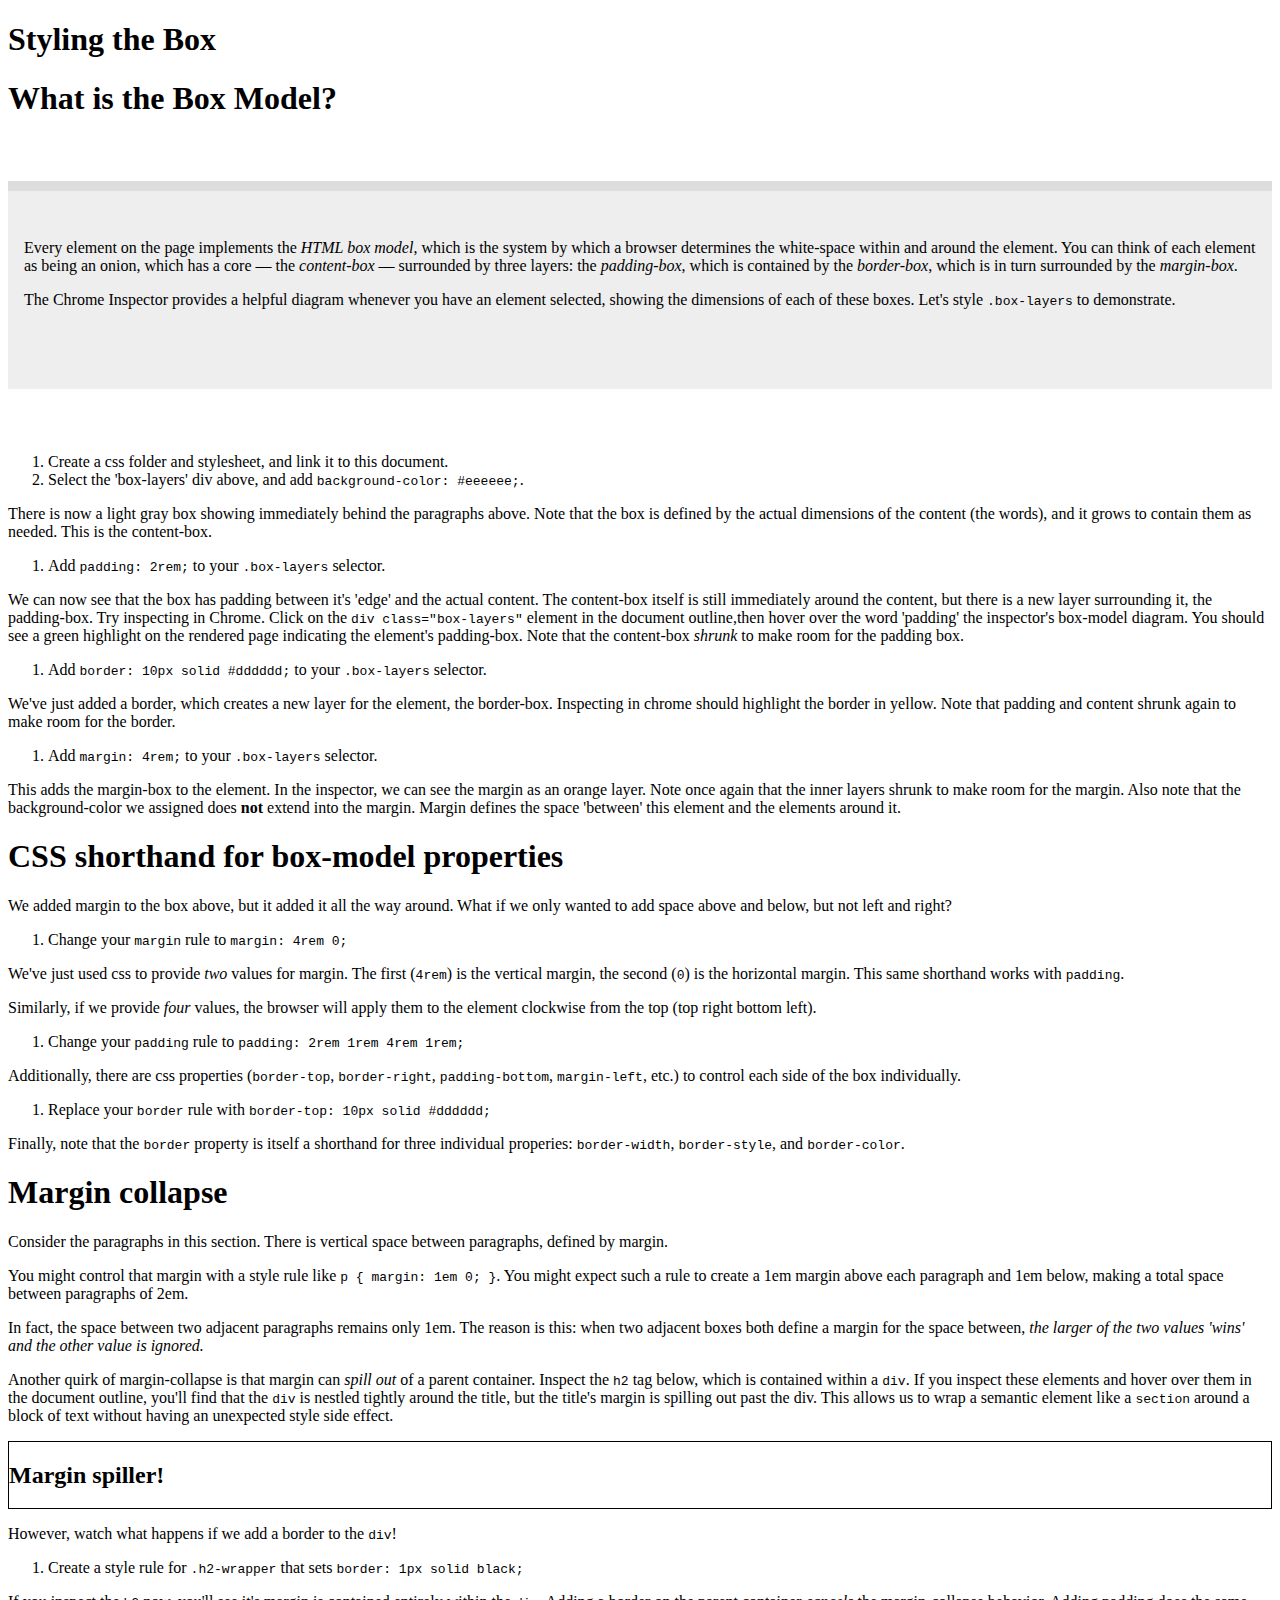
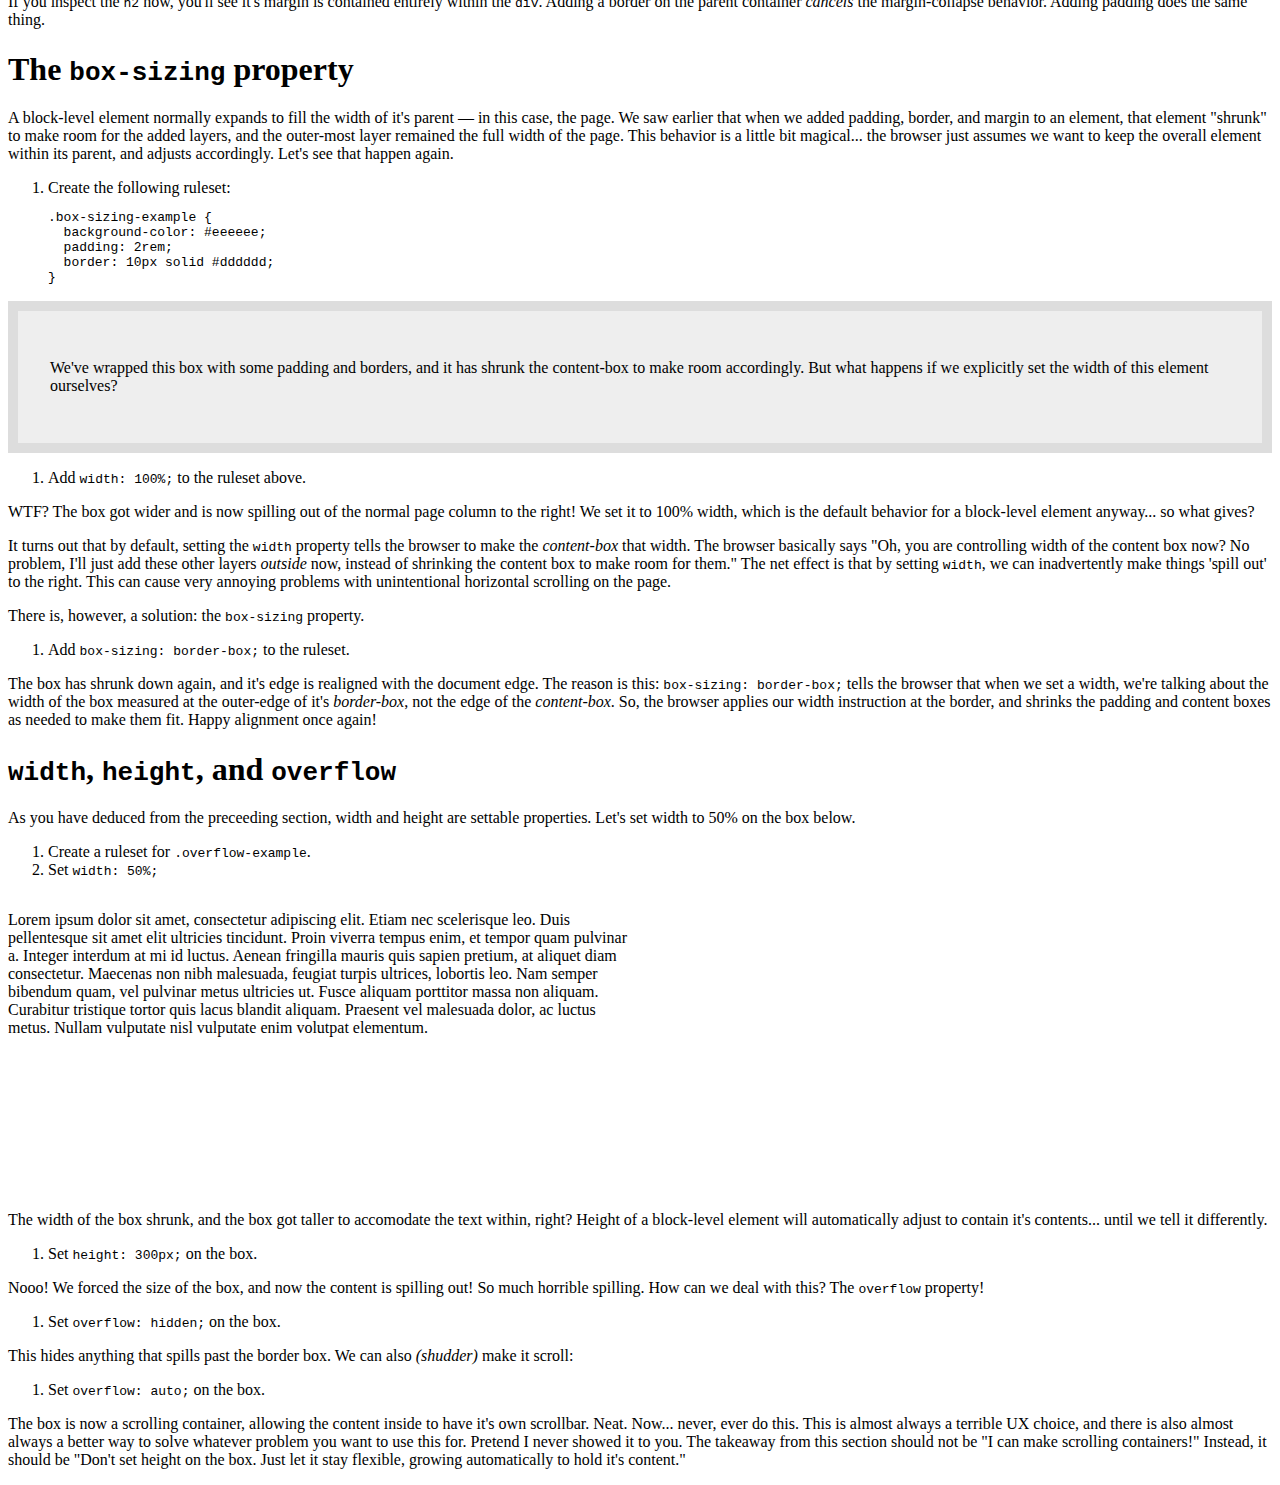
<file: box-model/index.html>
<!DOCTYPE html>
<html lang="en">
  <head>
    <meta charset="UTF-8">
    <title>The HTML Box Model</title>
    <link rel="stylesheet" href="https://wudesign.me/resources/basic-layout/css/styles.css">
    <link href="css/styles.css" rel="stylesheet">
  </head>
  <body>

    <article>

      <h1>Styling the Box</h1>

      <section>

        <h1>What is the Box Model?</h1>

        <div class="box-layers">

          <p>Every element on the page implements the <dfn>HTML box model</dfn>, which is the system by which a browser determines the white-space within and around the element. You can think of each element as being an onion, which has a core &mdash; the <dfn>content-box</dfn> &mdash; surrounded by three layers: the <dfn>padding-box</dfn>, which is contained by the <dfn>border-box</dfn>, which is in turn surrounded by the <dfn>margin-box</dfn>.</p>

          <p>The Chrome Inspector provides a helpful diagram whenever you have an element selected, showing the dimensions of each of these boxes. Let's style <code>.box-layers</code> to demonstrate.</p>

        </div>

        <ol class="instructions">
          <li>Create a css folder and stylesheet, and link it to this document.</li>
          <li>Select the 'box-layers' div above, and add <code>background-color: #eeeeee;</code>.</li>
        </ol>

        <p>There is now a light gray box showing immediately behind the paragraphs above. Note that the box is defined by the actual dimensions of the content (the words), and it grows to contain them as needed. This is the content-box.</p>

        <ol class="instructions">
          <li>Add <code>padding: 2rem;</code> to your <code>.box-layers</code> selector.</li>
        </ol>

        <p>We can now see that the box has padding between it's 'edge' and the actual content. The content-box itself is still immediately around the content, but there is a new layer surrounding it, the padding-box. Try inspecting in Chrome. Click on the <code class="tag">div class="box-layers"</code> element in the document outline,then hover over the word 'padding' the inspector's box-model diagram. You should see a green highlight on the rendered page indicating the element's padding-box. Note that the content-box <em>shrunk</em> to make room for the padding box.</p>

        <ol class="instructions">
          <li>Add <code>border: 10px solid #dddddd;</code> to your <code>.box-layers</code> selector.</li>
        </ol>

        <p>We've just added a border, which creates a new layer for the element, the border-box. Inspecting in chrome should highlight the border in yellow. Note that padding and content shrunk again to make room for the border.</p>

        <ol class="instructions">
          <li>Add <code>margin: 4rem;</code> to your <code>.box-layers</code> selector.</li>
        </ol>

        <p>This adds the margin-box to the element. In the inspector, we can see the margin as an orange layer. Note once again that the inner layers shrunk to make room for the margin. Also note that the background-color we assigned does <strong>not</strong> extend into the margin. Margin defines the space 'between' this element and the elements around it.</p>

      </section>

      <section>

        <h1>CSS shorthand for box-model properties</h1>

        <p>We added margin to the box above, but it added it all the way around. What if we only wanted to add space above and below, but not left and right?</p>

        <ol class="instructions">
          <li>Change your <code>margin</code> rule to <code>margin: 4rem 0;</code></li>
        </ol>

        <p>We've just used css to provide <em>two</em> values for margin. The first (<code>4rem</code>) is the vertical margin, the second (<code>0</code>) is the horizontal margin. This same shorthand works with <code>padding</code>.</p>

        <p>Similarly, if we provide <em>four</em> values, the browser will apply them to the element clockwise from the top (top right bottom left).</p>

        <ol class="instructions">
          <li>Change your <code>padding</code> rule to <code>padding: 2rem 1rem 4rem 1rem;</code></li>
        </ol>

        <p>Additionally, there are css properties (<code>border-top</code>, <code>border-right</code>, <code>padding-bottom</code>, <code>margin-left</code>, etc.) to control each side of the box individually.</p>

        <ol class="instructions">
          <li>Replace your <code>border</code> rule with <code>border-top: 10px solid #dddddd;</code></li>
        </ol>

        <p>Finally, note that the <code>border</code> property is itself a shorthand for three individual properies: <code>border-width</code>, <code>border-style</code>, and <code>border-color</code>.</p>

      </section>

      <section>

        <h1>Margin collapse</h1>

        <p>Consider the paragraphs in this section. There is vertical space between paragraphs, defined by margin. </p>

        <p>You might control that margin with a style rule like <code>p { margin: 1em 0; }</code>. You might expect such a rule to create a 1em margin above each paragraph and 1em below, making a total space between paragraphs of 2em.</p>

        <p>In fact, the space between two adjacent paragraphs remains only 1em. The reason is this: when two adjacent boxes both define a margin for the space between, <em>the larger of the two values 'wins' and the other value is ignored.</em></p>

        <p>Another quirk of margin-collapse is that margin can <em>spill out</em> of a parent container. Inspect the <code class="tag">h2</code> tag below, which is contained within a <code class="tag">div</code>. If you inspect these elements and hover over them in the document outline, you'll find that the <code class="tag">div</code> is nestled tightly around the title, but the title's margin is spilling out past the div. This allows us to wrap a semantic element like a <code>section</code> around a block of text without having an unexpected style side effect.</p>

        <div class="h2-wrapper">
          <h2>Margin spiller!</h2>
        </div>

        <p>However, watch what happens if we add a border to the <code class="tag">div</code>!</p>

        <ol class="instructions">
          <li>Create a style rule for <code>.h2-wrapper</code> that sets <code>border: 1px solid black;</code></li>
        </ol>

        <p>If you inspect the <code class="tag">h2</code> now, you'll see it's margin is contained entirely within the <code class="tag">div</code>. Adding a border on the parent container <em>cancels</em> the margin-collapse behavior. Adding padding does the same thing.</p>

      </section>

      <section>

        <h1>The <code>box-sizing</code> property</h1>

        <p>A block-level element normally expands to fill the width of it's parent &mdash; in this case, the page. We saw earlier that when we added padding, border, and margin to an element, that element "shrunk" to make room for the added layers, and the outer-most layer remained the full width of the page. This behavior is a little bit magical... the browser just assumes we want to keep the overall element within its parent, and adjusts accordingly. Let's see that happen again.</p>

        <ol class="instructions">
          <li>Create the following ruleset:
<pre><code>.box-sizing-example {
  background-color: #eeeeee;
  padding: 2rem;
  border: 10px solid #dddddd;
}</code></pre>
          </li>
        </ol>

        <div class="box-sizing-example">
          <p>We've wrapped this box with some padding and borders, and it has shrunk the content-box to make room accordingly. But what happens if we explicitly set the width of this element ourselves?</p>
        </div>

        <ol class="instructions">
          <li>Add <code>width: 100%;</code> to the ruleset above.</li>
        </ol>

        <p>WTF? The box got wider and is now spilling out of the normal page column to the right! We set it to 100% width, which is the default behavior for a block-level element anyway... so what gives?</p>

        <p>It turns out that by default, setting the <code>width</code> property tells the browser to make the <em>content-box</em> that width. The browser basically says "Oh, you are controlling width of the content box now? No problem, I'll just add these other layers <em>outside</em> now, instead of shrinking the content box to make room for them." The net effect is that by setting <code>width</code>, we can inadvertently make things 'spill out' to the right. This can cause very annoying problems with unintentional horizontal scrolling on the page.</p>

        <p>There is, however, a solution: the <code>box-sizing</code> property.</p>

        <ol class="instructions">
          <li>Add <code>box-sizing: border-box;</code> to the ruleset.</li>
        </ol>

        <p>The box has shrunk down again, and it's edge is realigned with the document edge. The reason is this: <code>box-sizing: border-box;</code> tells the browser that when we set a width, we're talking about the width of the box measured at the outer-edge of it's <em>border-box</em>, not the edge of the <em>content-box</em>. So, the browser applies our width instruction at the border, and shrinks the padding and content boxes as needed to make them fit. Happy alignment once again!</p>

      </section>

      <section>

        <h1><code>width</code>, <code>height</code>, and <code>overflow</code></h1>

        <p>As you have deduced from the preceeding section, width and height are settable properties. Let's set width to 50% on the box below.</p>

        <ol class="instructions">
          <li>Create a ruleset for <code>.overflow-example</code>.</li>
          <li>Set <code>width: 50%;</code></li>
        </ol>

        <div class="overflow-example">
          <p>Lorem ipsum dolor sit amet, consectetur adipiscing elit. Etiam nec scelerisque leo. Duis pellentesque sit amet elit ultricies tincidunt. Proin viverra tempus enim, et tempor quam pulvinar a. Integer interdum at mi id luctus. Aenean fringilla mauris quis sapien pretium, at aliquet diam consectetur. Maecenas non nibh malesuada, feugiat turpis ultrices, lobortis leo. Nam semper bibendum quam, vel pulvinar metus ultricies ut. Fusce aliquam porttitor massa non aliquam. Curabitur tristique tortor quis lacus blandit aliquam. Praesent vel malesuada dolor, ac luctus metus. Nullam vulputate nisl vulputate enim volutpat elementum.</p>
        </div>

        <p>The width of the box shrunk, and the box got taller to accomodate the text within, right? Height of a block-level element will automatically adjust to contain it's contents... until we tell it differently.</p>

        <ol class="instructions">
          <li>Set <code>height: 300px;</code> on the box.</li>
        </ol>

        <p>Nooo! We forced the size of the box, and now the content is spilling out! So much horrible spilling. How can we deal with this? The <code>overflow</code> property!</p>

        <ol class="instructions">
          <li>Set <code>overflow: hidden;</code> on the box.</li>
        </ol>

        <p>This hides anything that spills past the border box. We can also <em>(shudder)</em> make it scroll:</p>

        <ol class="instructions">
          <li>Set <code>overflow: auto;</code> on the box.</li>
        </ol>

        <p>The box is now a scrolling container, allowing the content inside to have it's own scrollbar. Neat. Now... never, ever do this. This is almost always a terrible UX choice, and there is also almost always a better way to solve whatever problem you want to use this for. Pretend I never showed it to you. The takeaway from this section should not be "I can make scrolling containers!" Instead, it should be "Don't set height on the box. Just let it stay flexible, growing automatically to hold it's content."</p>
        
      </section>

    </article>
      
  </body>
</html>
</file>
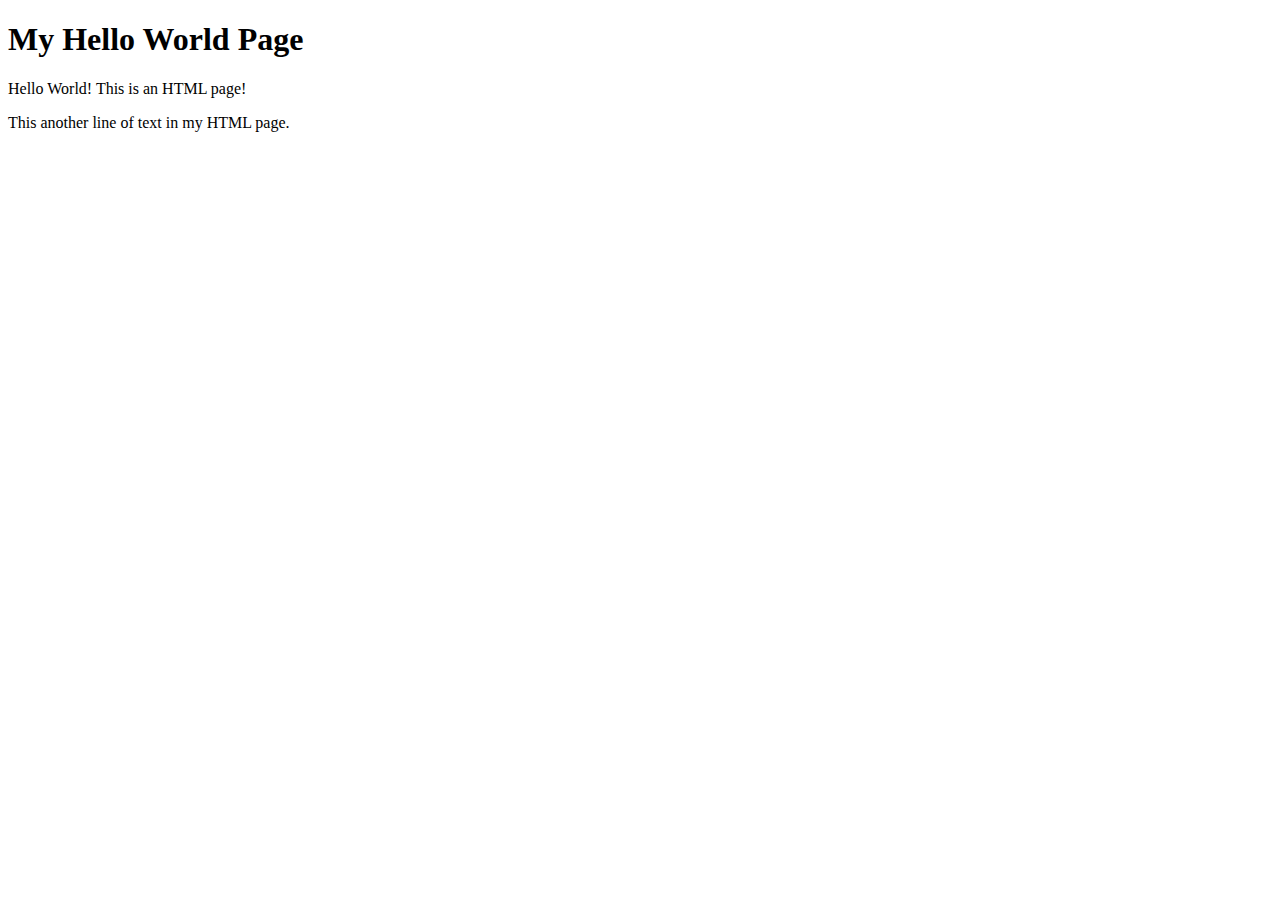
<file: hello/index.html>
<!DOCTYPE html>
<html>
    <head>
        <title>Hello World!</title>
    </head>
    <body>
        <h1> My Hello World Page</h1>

        <p>Hello World! This is an HTML page!</p>

        <p> This another line of text in my HTML page.</p>

    </body>
</html>
</file>
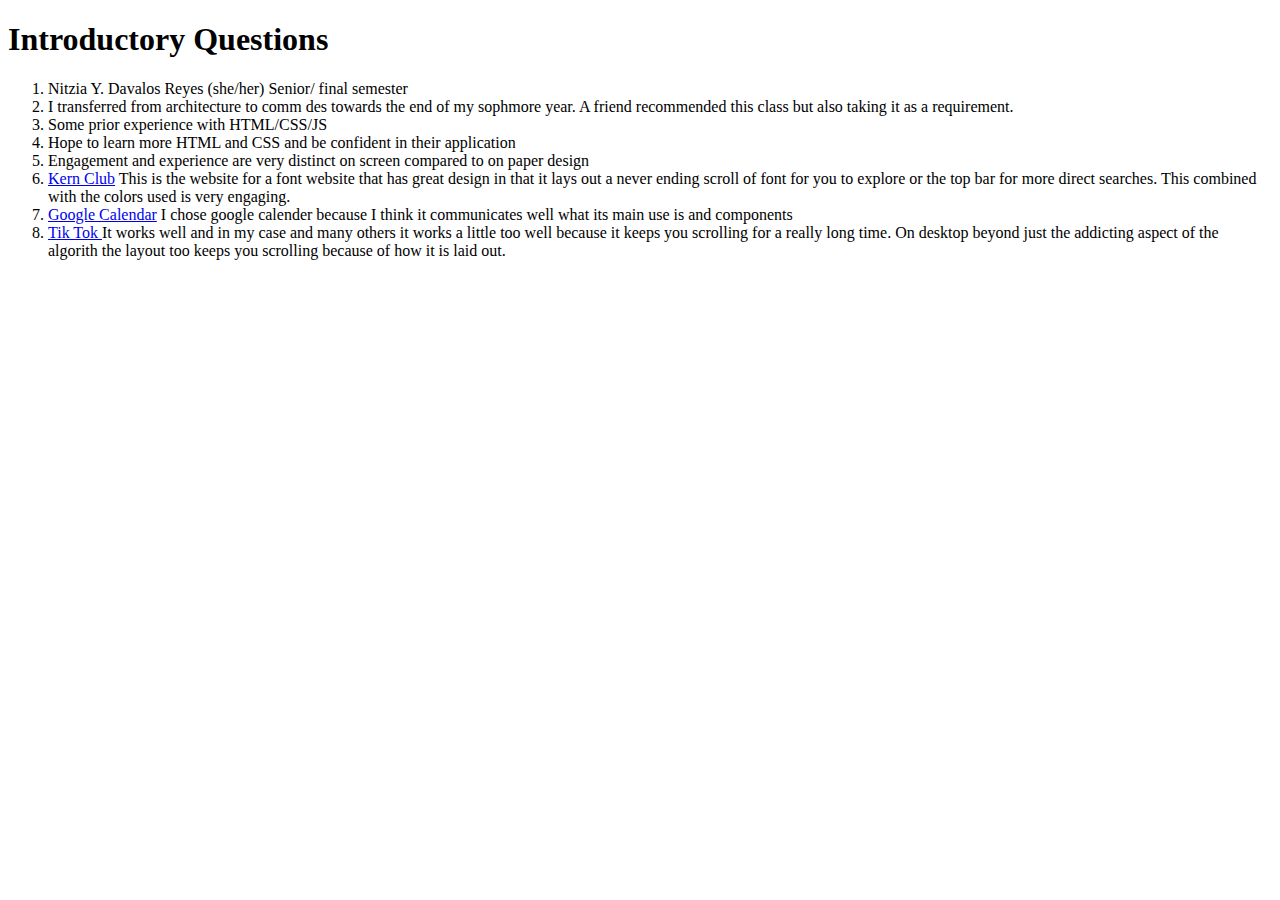
<file: intro-questions/index.html>
<!DOCTYPE html>
<html>
    <head> 
        <title> NDR Introductory Questions</title>
    </head>
    <body>
        <h1> Introductory Questions </h1>
        <p>
            <ol>
                <li>Nitzia Y. Davalos Reyes (she/her) Senior/ final semester</li> 
                <li> I transferred from architecture to comm des towards the end of my sophmore year. A friend recommended this class but also taking it as a requirement.  </li>
                <li> Some prior experience with HTML/CSS/JS </li>
                <li> Hope to learn more HTML and CSS and be confident in their application </li>
                <li> Engagement and experience are very distinct on screen compared to on paper design</li>
                <li> 
                    <a href="https://www.kernclub.com/">Kern Club</a> 
                    This is the website for a font website that has great design in that it lays out a never ending scroll of font for you to explore or the top bar for more direct searches. This combined with the colors used is very engaging.
                <li> 
                    <a href="https://calendar.google.com/calendar/u/0/r" > Google Calendar</a>
                    I chose google calender because I think it communicates well what its main use is and components
                </li>
                <li>
                    <a href="https://www.tiktok.com/en/"> Tik Tok </a>
                    It works well and in my case and many others it works a little too well because it keeps you scrolling for a really long time. On desktop beyond just the addicting aspect of the algorith the layout too keeps you scrolling because of how it is laid out.
                </li>
            </ol>
        </p>
    </body>



</html>
</file>
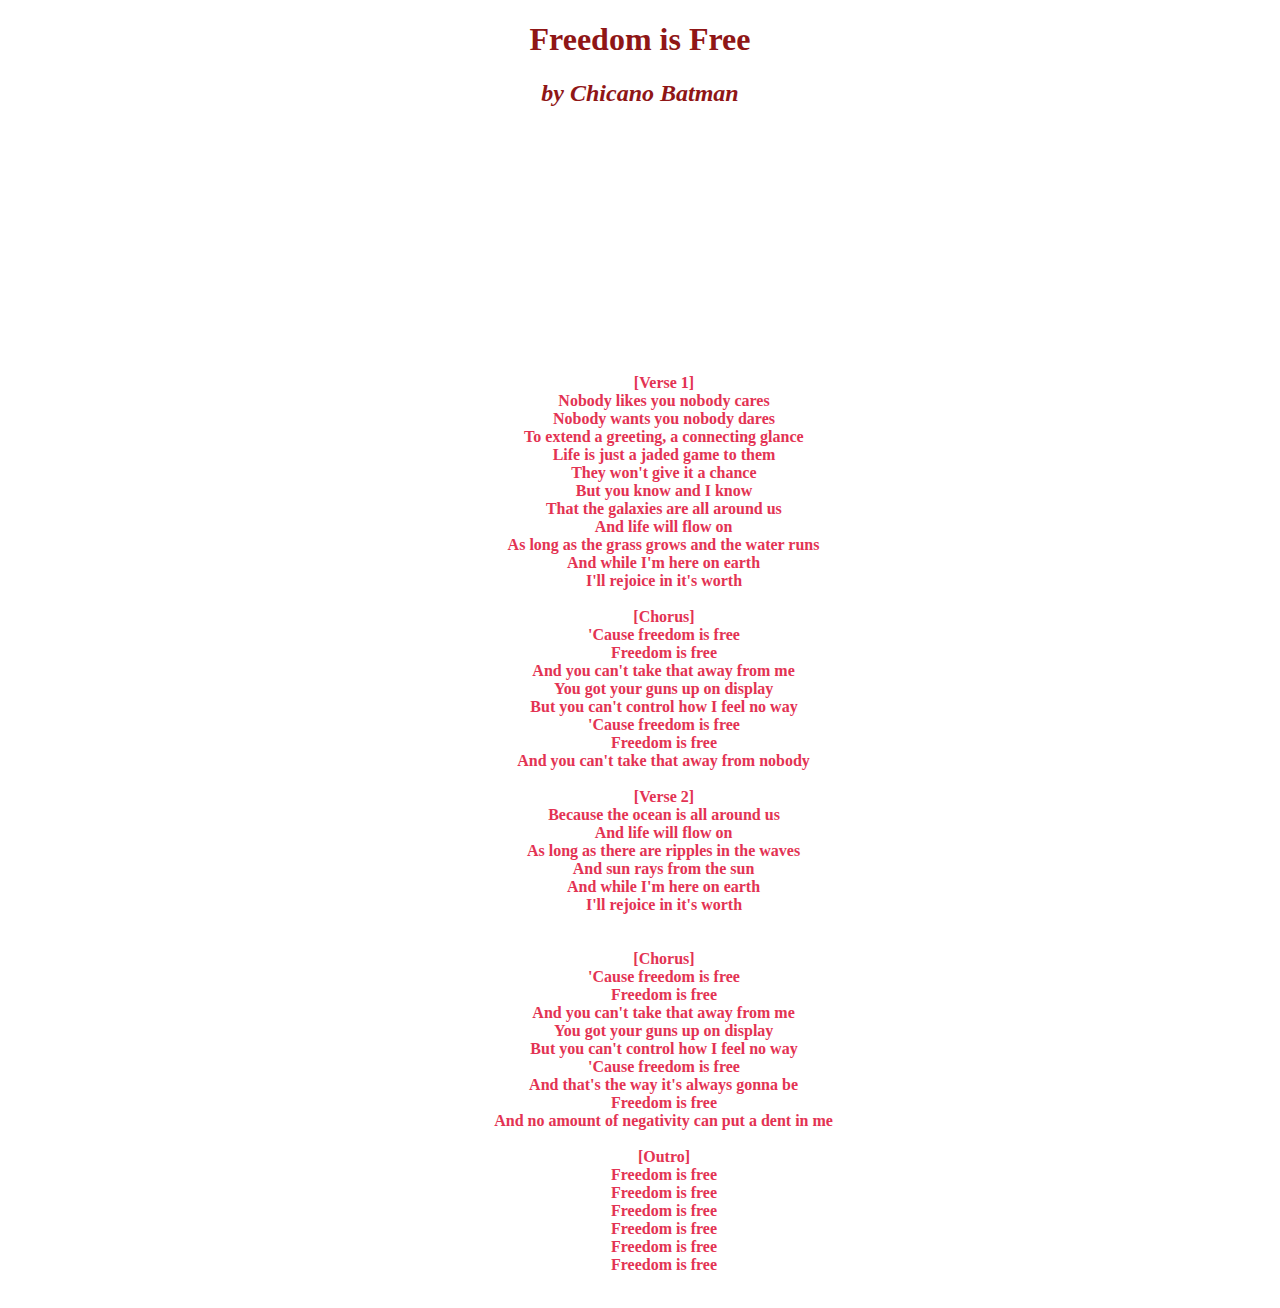
<file: lyrics-exercise/index.html>
<!DOCTYPE html>
<html lang="en">
    <head>
        <title> FIF Lyric Sheet </title>
        <link href="css/styles.css" rel="stylesheet"> 
    </head>
   <center>
    <body>
        <h1 class="title"> Freedom is Free </h1>
        <h2 class="title"> by Chicano Batman</h2>

        <iframe style="border-radius:6px" src="https://open.spotify.com/embed/track/0OlYoowCJeDHbNRKsqt9Ox?utm_source=generator" width="40%" height="225" frameBorder="0" allowfullscreen="" allow="autoplay; clipboard-write; encrypted-media; fullscreen; picture-in-picture" loading="lazy"></iframe>
       
        <pre class="lyrics"> 
            [Verse 1]
            Nobody likes you nobody cares
            Nobody wants you nobody dares
            To extend a greeting, a connecting glance
            Life is just a jaded game to them
            They won't give it a chance
            But you know and I know
            That the galaxies are all around us
            And life will flow on
            As long as the grass grows and the water runs
            And while I'm here on earth
            I'll rejoice in it's worth
            
            [Chorus]
            'Cause freedom is free
            Freedom is free
            And you can't take that away from me
            You got your guns up on display
            But you can't control how I feel no way
            'Cause freedom is free
            Freedom is free
            And you can't take that away from nobody
            
            [Verse 2]
            Because the ocean is all around us
            And life will flow on
            As long as there are ripples in the waves
            And sun rays from the sun
            And while I'm here on earth
            I'll rejoice in it's worth
        

            [Chorus]
            'Cause freedom is free
            Freedom is free
            And you can't take that away from me
            You got your guns up on display
            But you can't control how I feel no way
            'Cause freedom is free
            And that's the way it's always gonna be
            Freedom is free
            And no amount of negativity can put a dent in me
            
            [Outro]
            Freedom is free
            Freedom is free
            Freedom is free
            Freedom is free
            Freedom is free
            Freedom is free
        </pre>

    </body>
    </center>


</html>
</file>
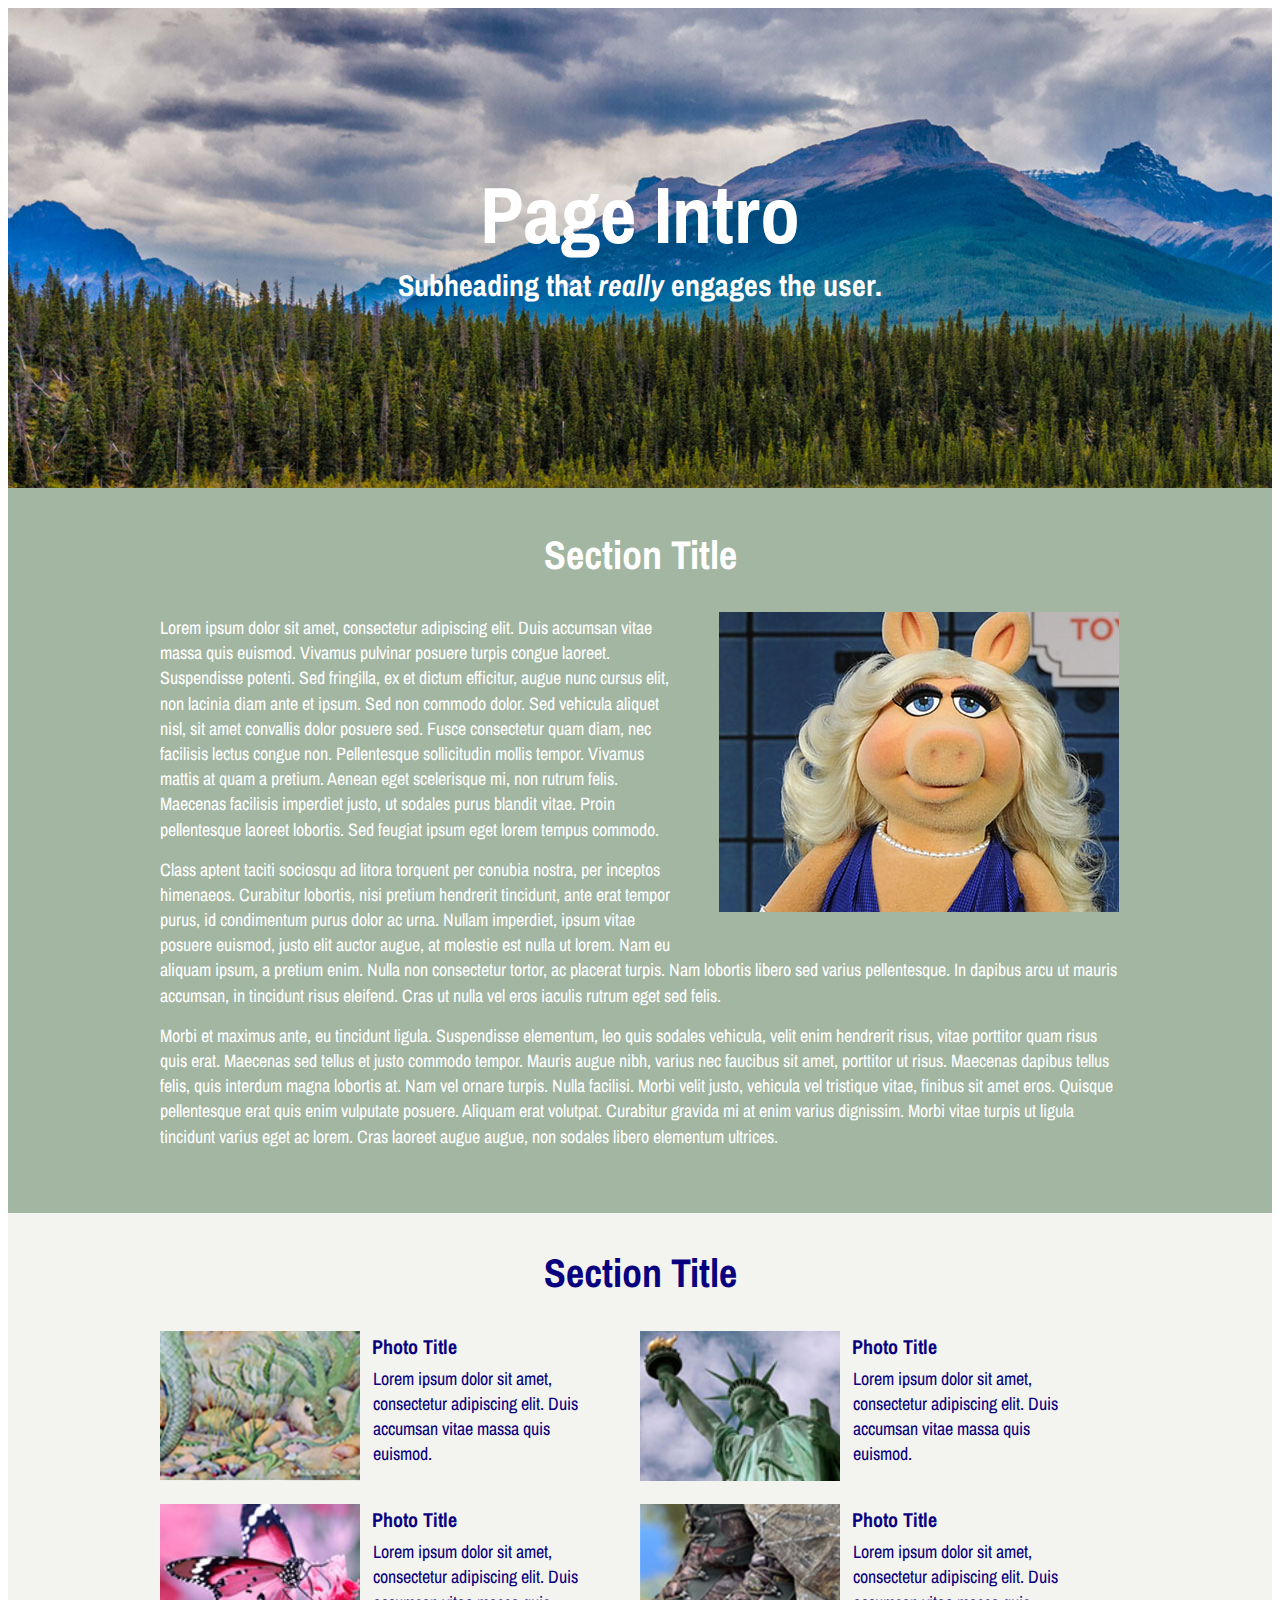
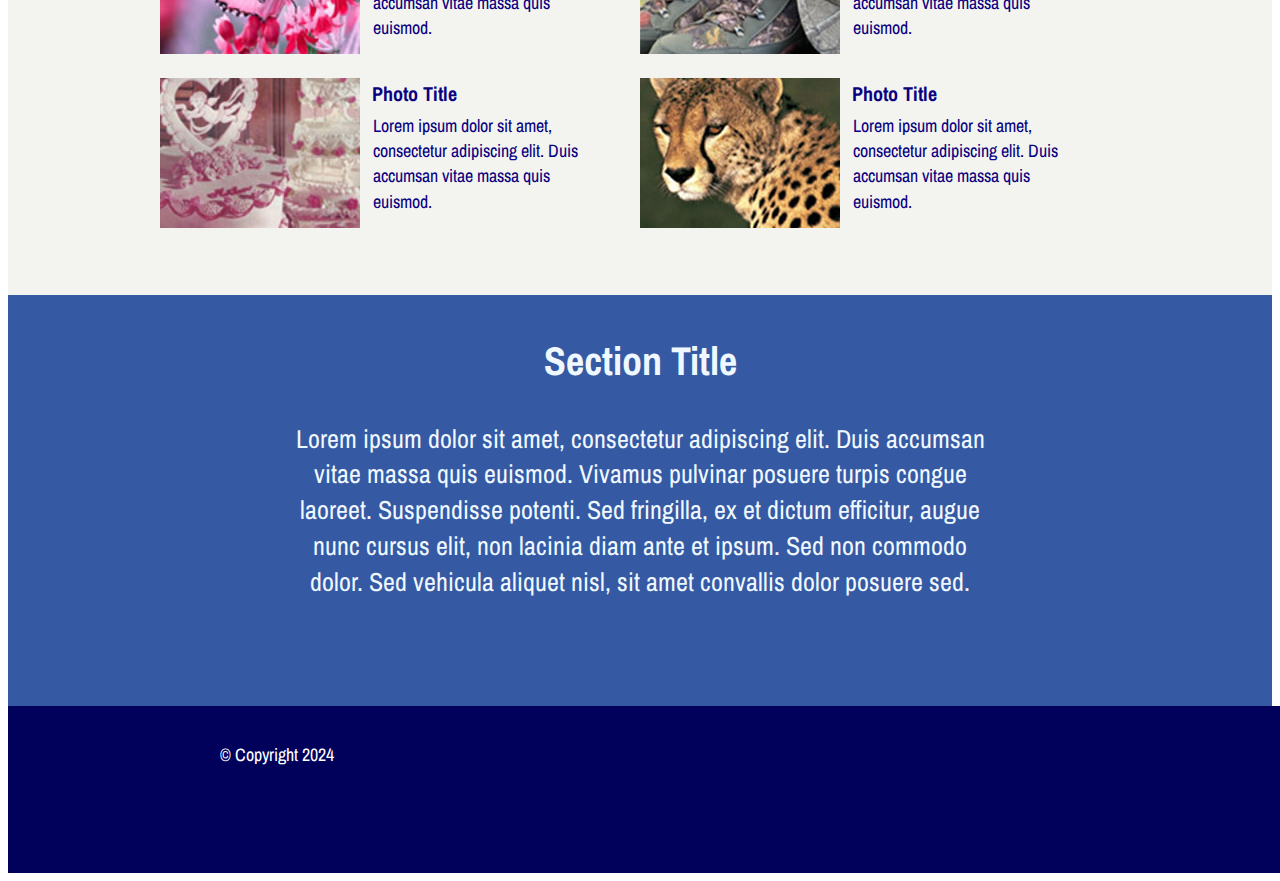
<file: multi-panel-page/index.html>
<!DOCTYPE html>
<html lang="en">

	<head>
		<meta charset="UTF-8">
		<meta name="viewport" content="width=device-width, initial-scale=1">
		<title>HTML Tracing Exercise</title>
		<link rel="stylesheet" href="https://wudesign.me/resources/html_tracing_2024/css/starter_style.css">
            <link rel="preconnect" href="https://fonts.googleapis.com">
            <link rel="preconnect" href="https://fonts.gstatic.com" crossorigin>
            <link href="https://fonts.googleapis.com/css2?family=Archivo+Narrow:ital,wght@0,400..700;1,400..700&display=swap" rel="stylesheet">
        <link href="css/styles.css" rel="stylesheet"> 
	</head>
	<body>
        <header>
            <h1>
                Page Intro
            </h1>
            <h2>
                Subheading that <em>really</em> engages the user.
            </h2>
        </header>
        <section class="float-photo">
            <div>
            <h3>
                Section Title
            </h3>

            <p>

                <img class="portrait" src="images/miss-piggy.jpg" alt="miss piggy portrait">

                Lorem ipsum dolor sit amet, consectetur adipiscing elit. Duis accumsan vitae massa quis euismod. Vivamus pulvinar posuere turpis congue laoreet. Suspendisse potenti. Sed fringilla, ex et dictum efficitur, augue nunc cursus elit, non lacinia diam ante et ipsum. Sed non commodo dolor. Sed vehicula aliquet nisl, sit amet convallis dolor posuere sed. Fusce consectetur quam diam, nec facilisis lectus congue non. Pellentesque sollicitudin mollis tempor. Vivamus mattis at quam a pretium. Aenean eget scelerisque mi, non rutrum felis. Maecenas facilisis imperdiet justo, ut sodales purus blandit vitae. Proin pellentesque laoreet lobortis. Sed feugiat ipsum eget lorem tempus commodo.
            </p>

            <p>
                Class aptent taciti sociosqu ad litora torquent per conubia nostra, per inceptos himenaeos. Curabitur lobortis, nisi pretium hendrerit tincidunt, ante erat tempor purus, id condimentum purus dolor ac urna. Nullam imperdiet, ipsum vitae posuere euismod, justo elit auctor augue, at molestie est nulla ut lorem. Nam eu aliquam ipsum, a pretium enim. Nulla non consectetur tortor, ac placerat turpis. Nam lobortis libero sed varius pellentesque. In dapibus arcu ut mauris accumsan, in tincidunt risus eleifend. Cras ut nulla vel eros iaculis rutrum eget sed felis.
            </p>

            <p>
                Morbi et maximus ante, eu tincidunt ligula. Suspendisse elementum, leo quis sodales vehicula, velit enim hendrerit risus, vitae porttitor quam risus quis erat. Maecenas sed tellus et justo commodo tempor. Mauris augue nibh, varius nec faucibus sit amet, porttitor ut risus. Maecenas dapibus tellus felis, quis interdum magna lobortis at. Nam vel ornare turpis. Nulla facilisi. Morbi velit justo, vehicula vel tristique vitae, finibus sit amet eros. Quisque pellentesque erat quis enim vulputate posuere. Aliquam erat volutpat. Curabitur gravida mi at enim varius dignissim. Morbi vitae turpis ut ligula tincidunt varius eget ac lorem. Cras laoreet augue augue, non sodales libero elementum ultrices.
            </p>
            </div>
        </section>

        <section class="thumbnail-grid">
            <div class="list-of-items">
                <h3>
                    Section Title
                </h3>
                
                <ul>
                   <li>
                        <img src="images/mermaid.jpg" alt="Mermaid Imagery">
                        <div class="list-text"> 
                            <h4>Photo Title</h4>
                            <p>
                                Lorem ipsum dolor sit amet, consectetur adipiscing elit. Duis accumsan vitae massa quis euismod.
                            </p>
                        </div> 
                    </li>
                    
                    <li>
                        <img src="images/statue-of-liberty.jpg" alt="Statue of Liberty">
                        <div class="list-text"> 
                            <h4>Photo Title</h4>
                            <p>
                                Lorem ipsum dolor sit amet, consectetur adipiscing elit. Duis accumsan vitae massa quis euismod.
                            </p>
                        </div> 
                    </li>

                    <li>
                        <img src="images/butterfly.jpg" alt="Pink Butterfly">
                        <div class="list-text"> 
                            <h4>Photo Title</h4>
                            <p>
                                Lorem ipsum dolor sit amet, consectetur adipiscing elit. Duis accumsan vitae massa quis euismod.
                            </p>
                        </div> 
                    </li>

                    <li>
                        <img src="images/camo-boots.jpg" alt="Camo Boots">
                        <div class="list-text"> 
                            <h4>Photo Title</h4>
                            <p>
                                Lorem ipsum dolor sit amet, consectetur adipiscing elit. Duis accumsan vitae massa quis euismod.
                            </p>
                        </div> 
                    </li>

                    <li>
                        <img src="images/cake.jpg" alt="vintage cake">
                        <div class="list-text"> 
                            <h4>Photo Title</h4>
                            <p>
                                Lorem ipsum dolor sit amet, consectetur adipiscing elit. Duis accumsan vitae massa quis euismod.
                            </p>
                        </div> 
                    </li>

                    <li>
                        <img src="images/cheetah.jpg" alt="Cheetah">
                        <div class="list-text"> 
                            <h4>Photo Title</h4>
                            <p>
                                Lorem ipsum dolor sit amet, consectetur adipiscing elit. Duis accumsan vitae massa quis euismod.
                            </p>
                        </div> 
                    </li>
                </ul>
            </div>

        </section>
        <section class="summary">
            <div>
                <h3>
                    Section Title
                </h3>
                <p>
                    Lorem ipsum dolor sit amet, consectetur adipiscing elit. Duis accumsan vitae massa quis euismod. Vivamus pulvinar posuere turpis congue laoreet. Suspendisse potenti. Sed fringilla, ex et dictum efficitur, augue nunc cursus elit, non lacinia diam ante et ipsum. Sed non commodo dolor. Sed vehicula aliquet nisl, sit amet convallis dolor posuere sed.
                </p>
            </div>



        </section>
        <footer>
            <p>
            &copy; Copyright 2024
            </p>

        </footer>



	</body>

</html>
</file>
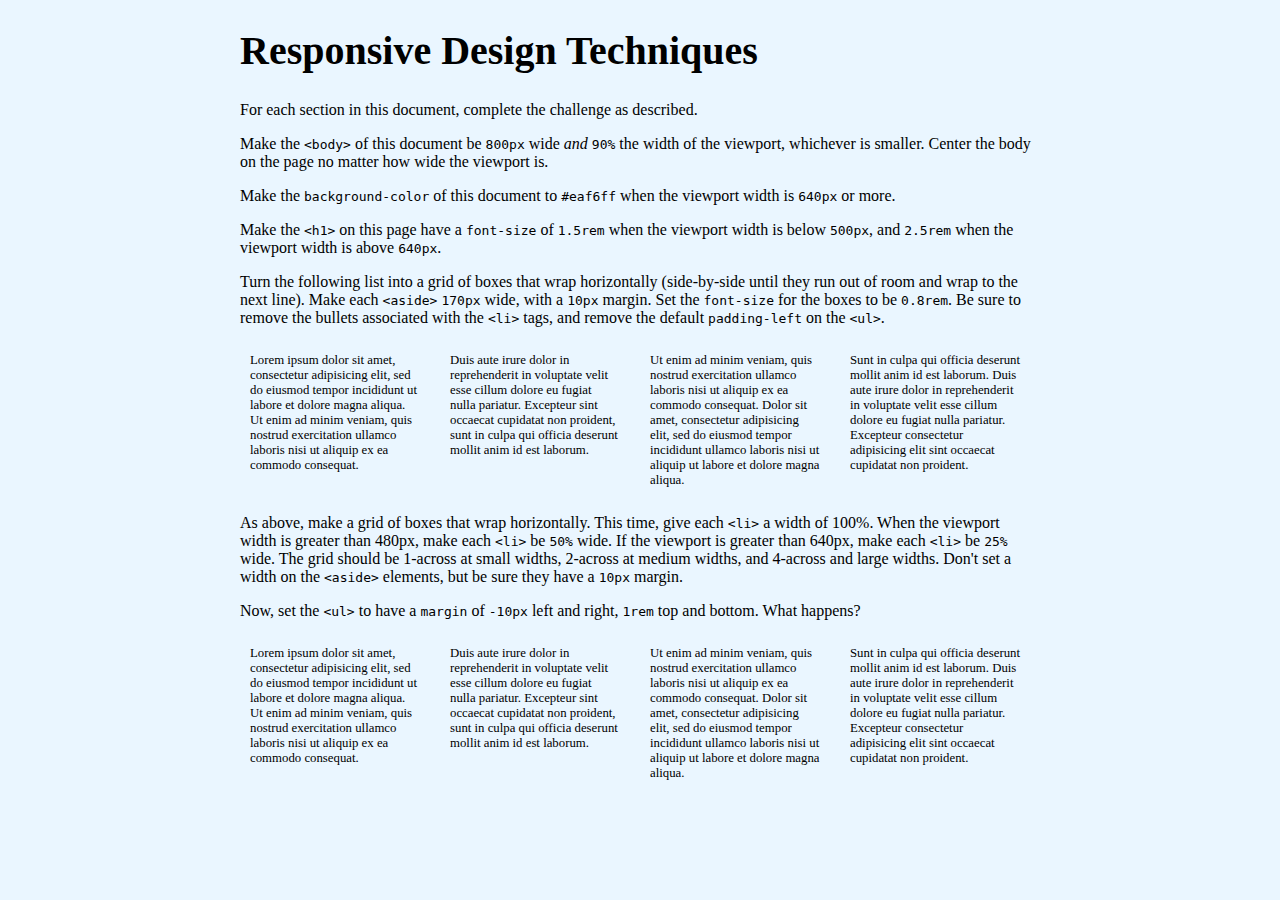
<file: responsive-design-techniques/index.html>
<!DOCTYPE html>
<html>

<head>
	<meta name="viewport" content="width=device-width,initial-scale=1.0">
	<title>Basic Responsive Design Techniques</title>
	<link href="https://wudesign.me/resources/responsive-design-techniques/styles.css" rel="stylesheet">
    <link href="css/styles.css" rel="stylesheet">
</head>

<body>

	<header>
		<h1>Responsive Design Techniques</h1>
		<p>For each section in this document, complete the challenge as described.</p>
	</header>

	<section id="body-width-management">
		<p>Make the <code>&lt;body&gt;</code> of this document be <code>800px</code> wide <em>and</em> <code>90%</code> the width of the viewport, whichever is smaller. Center the body on the page no matter how wide the viewport is.</p>
	</section>

	<section id="background-color">
		<p>Make the <code>background-color</code> of this document to <code>#eaf6ff</code> when the viewport width is <code>640px</code> or more.</p>
	</section>

	<section id="headline-size">
		<p>Make the <code>&lt;h1&gt;</code> on this page have a <code>font-size</code> of <code>1.5rem</code> when the viewport width is below <code>500px</code>, and <code>2.5rem</code> when the viewport width is above <code>640px</code>.</p>
	</section>

	<section id="fixed-size-grid-items">
		<p>Turn the following list into a grid of boxes that wrap horizontally (side-by-side until they run out of room and wrap to the next line). Make each <code>&lt;aside&gt;</code> <code>170px</code> wide, with a <code>10px</code> margin. Set the <code>font-size</code> for the boxes to be <code>0.8rem</code>. Be sure to remove the bullets associated with the <code>&lt;li&gt;</code> tags, and remove the default <code>padding-left</code> on the <code>&lt;ul&gt;</code>.</p>
		<ul>
			<li>
				<aside>Lorem ipsum dolor sit amet, consectetur adipisicing elit, sed do eiusmod tempor incididunt ut labore et dolore magna aliqua. Ut enim ad minim veniam, quis nostrud exercitation ullamco laboris nisi ut aliquip ex ea commodo consequat.</aside>
			</li>
			<li>
				<aside>Duis aute irure dolor in reprehenderit in voluptate velit esse cillum dolore eu fugiat nulla pariatur. Excepteur sint occaecat cupidatat non proident, sunt in culpa qui officia deserunt mollit anim id est laborum.</aside>
			</li>
			<li>
				<aside>Ut enim ad minim veniam, quis nostrud exercitation ullamco laboris nisi ut aliquip ex ea commodo consequat. Dolor sit amet, consectetur adipisicing elit, sed do eiusmod tempor incididunt ullamco laboris nisi ut aliquip ut labore et dolore magna aliqua.</aside>
			</li>
			<li>
				<aside>Sunt in culpa qui officia deserunt mollit anim id est laborum. Duis aute irure dolor in reprehenderit in voluptate velit esse cillum dolore eu fugiat nulla pariatur. Excepteur consectetur adipisicing elit sint occaecat cupidatat non proident.</aside>
			</li>
		</ul>
	</section>

	<section id="stretchable-grid-items">
		<p>As above, make a grid of boxes that wrap horizontally. This time, give each <code>&lt;li&gt;</code> a width of 100%. When the viewport width is greater than 480px, make each <code>&lt;li&gt;</code> be <code>50%</code> wide. If the viewport is greater than 640px, make each <code>&lt;li&gt;</code> be <code>25%</code> wide. The grid should be 1-across at small widths, 2-across at medium widths, and 4-across and large widths. Don't set a width on the <code>&lt;aside&gt;</code> elements, but be sure they have a <code>10px</code> margin.</p>
		<p>Now, set the <code>&lt;ul&gt;</code> to have a <code>margin</code> of <code>-10px</code> left and right, <code>1rem</code> top and bottom. What happens?</p>
		<ul>
			<li>
				<aside>Lorem ipsum dolor sit amet, consectetur adipisicing elit, sed do eiusmod tempor incididunt ut labore et dolore magna aliqua. Ut enim ad minim veniam, quis nostrud exercitation ullamco laboris nisi ut aliquip ex ea commodo consequat.</aside>
			</li>
			<li>
				<aside>Duis aute irure dolor in reprehenderit in voluptate velit esse cillum dolore eu fugiat nulla pariatur. Excepteur sint occaecat cupidatat non proident, sunt in culpa qui officia deserunt mollit anim id est laborum.</aside>
			</li>
			<li>
				<aside>Ut enim ad minim veniam, quis nostrud exercitation ullamco laboris nisi ut aliquip ex ea commodo consequat. Dolor sit amet, consectetur adipisicing elit, sed do eiusmod tempor incididunt ullamco laboris nisi ut aliquip ut labore et dolore magna aliqua.</aside>
			</li>
			<li>
				<aside>Sunt in culpa qui officia deserunt mollit anim id est laborum. Duis aute irure dolor in reprehenderit in voluptate velit esse cillum dolore eu fugiat nulla pariatur. Excepteur consectetur adipisicing elit sint occaecat cupidatat non proident.</aside>
			</li>
		</ul>
	</section>

</body>
</html>
</file>
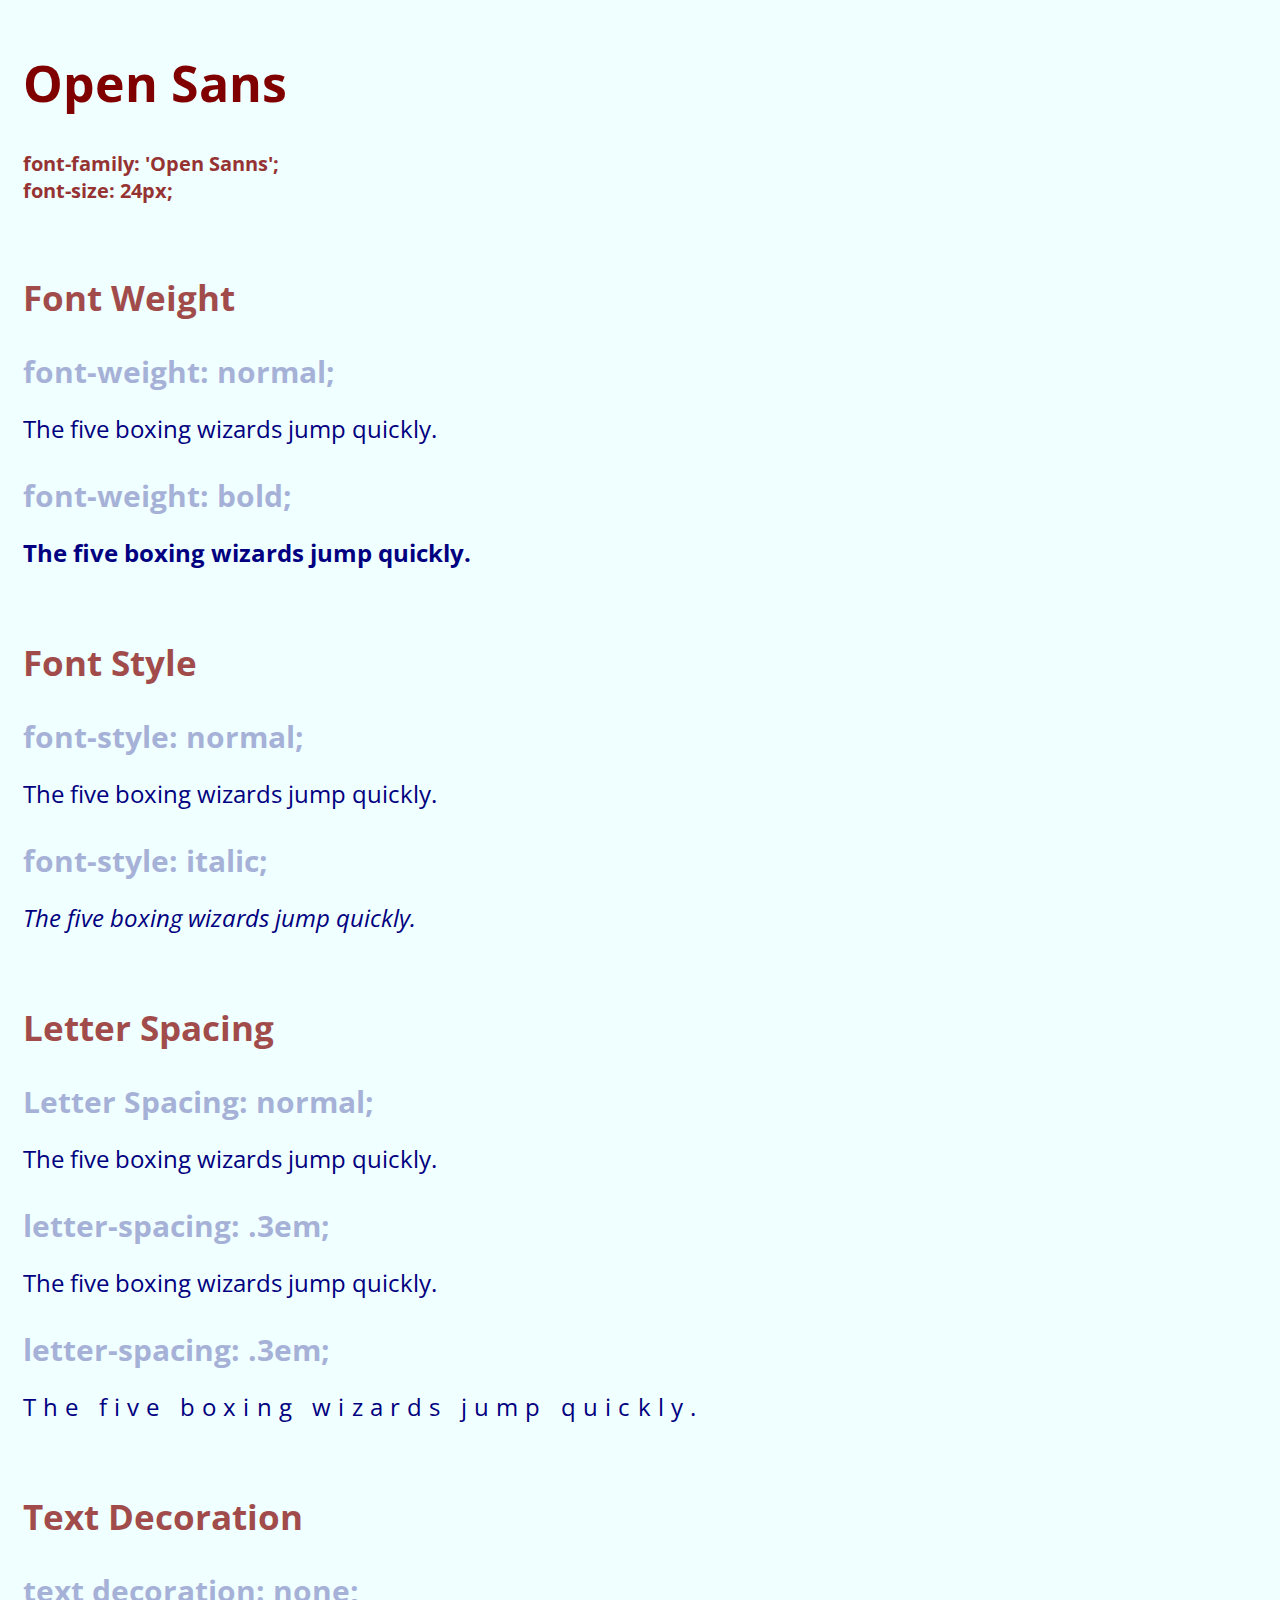
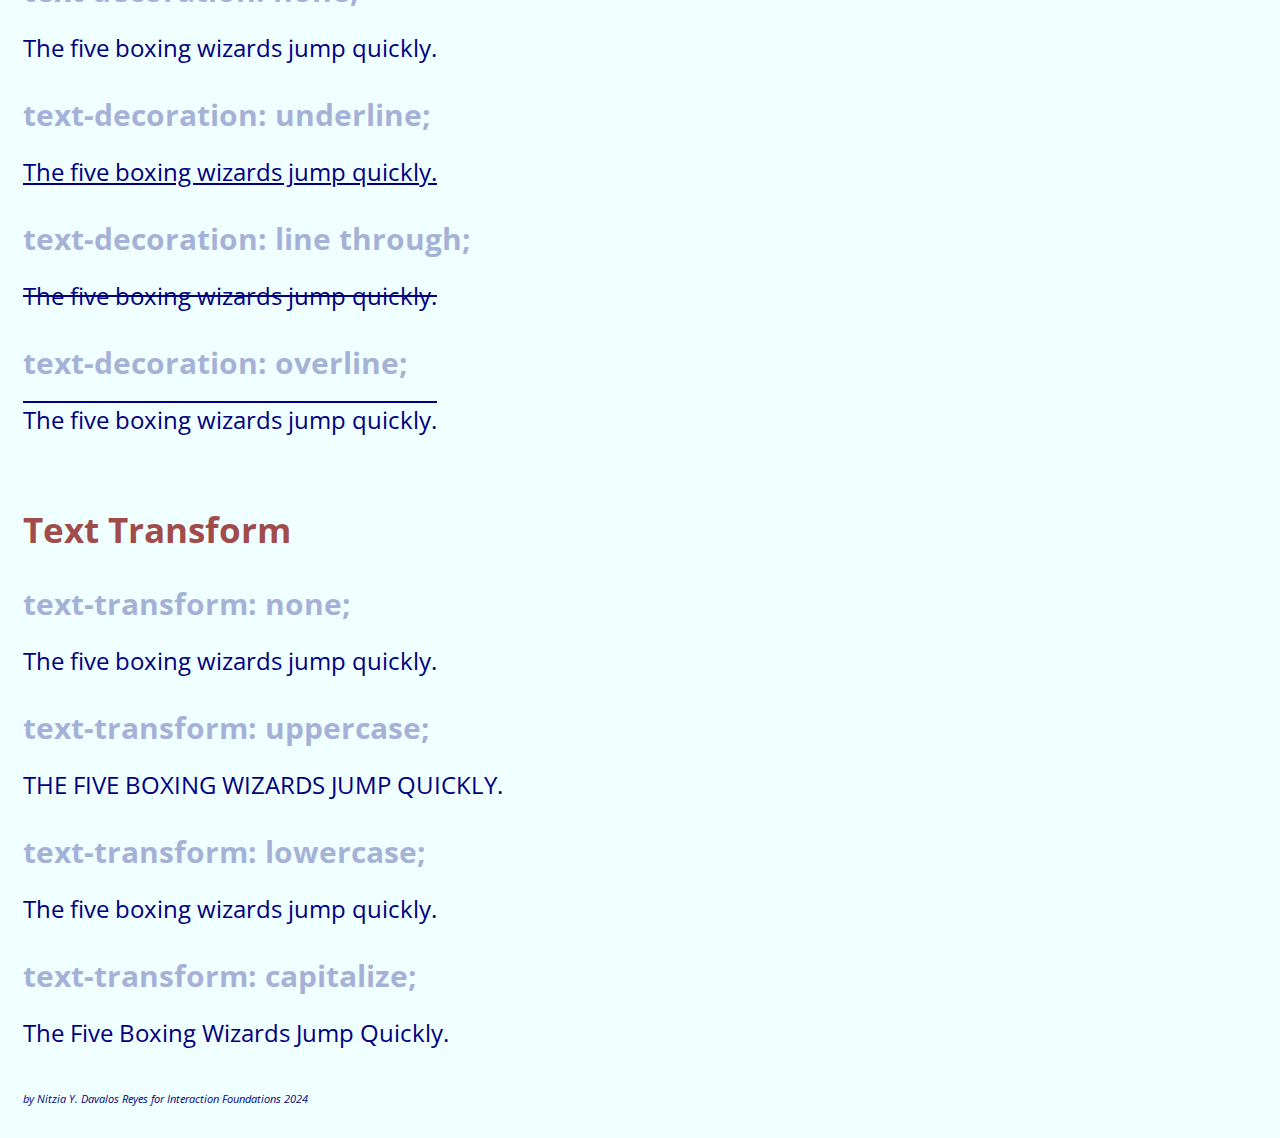
<file: type-styles/index.html>
<!DOCTYPE html>
<html>
 <head>
    <title> Type Styles </title>
    <meta charset="UTF-8">

    <link rel="preconnect" href="https://fonts.googleapis.com">
    <link rel="preconnect" href="https://fonts.gstatic.com" crossorigin>
    <link href="https://fonts.googleapis.com/css2?family=Open+Sans:ital,wght@0,300..800;1,300..800&display=swap" rel="stylesheet">

    <link href="css/styles.css" rel="stylesheet">

 </head>
 <body>
    <h1> Open Sans</h1>
    <h2>
        font-family: 'Open Sanns';
        <br>font-size: 24px;
    </h2>

    <article>
        <section>
            <h3>Font Weight</h3>
                <h4>font-weight: normal;</h4>
                    <p class="fontweightnormal">The five boxing wizards jump quickly.</p>
                <h4>font-weight: bold;</h4>
                    <p class="fontweightbold">The five boxing wizards jump quickly.</p>
        </section>
        <section>
            <h3>Font Style</h3>
                <h4>font-style: normal;</h4>
                    <p class="fontstylenormal">The five boxing wizards jump quickly.</p>
                <h4>font-style: italic;</h4>
                    <p class="fontstyleitalic">The five boxing wizards jump quickly.</p>
        </section>
        <section>
            <h3>Letter Spacing</h3>
                <h4>Letter Spacing: normal;</h4>
                    <p class="letterspacingnormal">The five boxing wizards jump quickly.</p>
                <h4>letter-spacing: .3em;</h4>
                    <p>The five boxing wizards jump quickly.</p>
                <h4>letter-spacing: .3em;</h4>
                    <p class="letterspacing3em">The five boxing wizards jump quickly.</p>
        </section>
        <section>
            <h3>Text Decoration</h3>
                <h4>text decoration: none;</h4>
                    <p class="textdecor none">The five boxing wizards jump quickly.</p>
                <h4>text-decoration: underline;</h4>
                    <p class="textdecorunderline">The five boxing wizards jump quickly.</p>
                <h4>text-decoration: line through;</h4>
                    <p class="textdecorlinethrough">The five boxing wizards jump quickly.</p>
                <h4>text-decoration: overline;</h4>
                    <p class="textdecoroverline">The five boxing wizards jump quickly.</p>
                
                
        </section>
        <section>
            <h3>Text Transform</h3>
                <h4>text-transform: none;</h4>
                    <p class="transformnone">The five boxing wizards jump quickly.</p>
                <h4>text-transform: uppercase;</h4>
                    <p class="transformuppercase">The five boxing wizards jump quickly.</p>
                <h4>text-transform: lowercase;</h4>
                    <p class="transformlowercase">The five boxing wizards jump quickly.</p>
                <h4>text-transform: capitalize;</h4>
                    <p class="transformcapitalize">The five boxing wizards jump quickly.</p>
        
        </section>
    </article>
    <footer" style="font-size:small;">
        <br>    
        <sup><i> by Nitzia Y. Davalos Reyes for Interaction Foundations 2024</i></sup>
    </footer>
 </body>


 </html>
</file>
<file: box-model/css/styles.css>
.box-layers{
    background-color: #eeeeee;
    /* padding: 2rem; */
    padding: 2rem 1rem 4rem 1rem;
    /* border: 10px solid #dddddd; */
    border-top: 10px solid #dddddd;
    /* margin: 4rem; */
    margin: 4rem 0;
}

.h2-wrapper{
    border: 1px solid black;
}

.box-sizing-example {
    background-color: #eeeeee;
    padding: 2rem;
    border: 10px solid #dddddd;
    width: 100%;
    box-sizing: border-box;
  }

  .overflow-example{
    width: 50%;
    height: 300px;
    /* overflow: hidden; */
    overflow: auto;
  }
</file>
<file: lyrics-exercise/css/styles.css>
.title{
    font-family: Verdana, Times, serif;
    font-weight:900;
    color:rgb(143, 22, 22);
    
}

iframe{
    margin-bottom: 0cm;
}



h2{
    font-style: oblique;
}

.lyrics{
    font-family: Tahoma, Times,serif;
    font-weight: 600;
    color: rgb(227, 51, 83);
    margin-top: 0cm;
}

pre{
    margin-top: 0pt;
}
</file>
<file: multi-panel-page/css/styles.css>
html{
    font-family: "Archivo Narrow", sans-serif;   
}

header{
    text-align: center;
    padding-top: 166px;
    padding-bottom: 188px;
    background-color: blue;
    background-image: url('../images/saskatchewan-landscape-background.jpg');
    color:white;
}

h1{
    font-size: 80px;
    margin: 0 0 16px 0;
    line-height: 1;
}

h2{
    font-size: 30px;
    margin: 0;
    line-height: 1;
}

h3{
    font-size: 40px;
    margin: 0;
    line-height: 1;
    text-align: center;
    padding-bottom: 25px;
}

section{
    margin: 0 auto;
    line-height: 1.4;
}

section > div{
    width: 960px;
    margin: auto;
    padding-top: 47px;
    padding-bottom: 54px;
}

p{
    font-size: 18px;
    margin: 15px 0 10px 0;
}

.portrait{
    float: right;
    margin: -3px 1px 33px 40px;
}

section.float-photo{
    color: white;
    background-color: rgb(162, 182, 162);
}

section.thumbnail-grid{
    display: block;
    margin: 0;
    background-color: rgb(243, 244, 239);
    color: rgb(9, 0, 128);
}

.list-of-items{
    padding: 40px 0 30px 0;
}

ul{
    display: flex;
    flex-wrap:wrap;
    padding: 0 0 0 0;
    text-align: left;
    font-size: 0.8rem;
    

}

ul img{
    width: 200px;
    height: 150px;
    object-fit: cover;
    padding: 0 0 0 0;
}

li{
    width: 50%;
    display: flex;
    padding: 0 0 0 0;
    margin-bottom: 15px;
}

.list-text{
    width: 50%;
    margin-left: 12px;

}

h4{
    font-size: 20px;
    margin-top: 2px;
    margin-bottom: 0;
}

.list-text p{
    margin: 5px 14px 23px 1px;
  

}

section.summary{
    background-color: rgb(53, 90, 163);
    color: aliceblue;
}

.summary div{
    width: 705px;
    margin: auto;
    padding-top: 46px;
    padding-bottom: 96px;
}

.summary p{
    text-align: center;
    font-size: 26px;
    line-height: 1.38;
}

footer{
    background-color:rgb(1, 1, 92);
    width: 960px;
    margin: auto;
    padding-top: 21px;
    padding-bottom: 96px;
    padding-left: 500px;
    padding-right: 500px;
    text-align: left;
}

footer p{
    color: white;
    margin-left: -288px;
}
</file>
<file: responsive-design-techniques/css/styles.css>
body{
    max-width: 800px;
    width: 90%;
    margin: 0 auto;
}

/* Make the background-color of this document to #eaf6ff when the viewport width is 640px or more. */

@media (min-width: 640px){
    html{
        background-color: #eaf6ff; 
    }
    h1{
        font-size: 2.5rem;
    }
}


/* Make the <h1> on this page have a font-size of 1.5rem when the viewport width is below 500px, and 2.5rem when the viewport width is above 640px. */

@media (max-width: 500px){
    h1{
        font-size: 1.5rem; 
    }
}


/* 
  Turn the following list into a grid of boxes that wrap horizontally (side-by-side until they run out of room and wrap to the next line). Make each <aside> 170px wide, with a 10px margin. Set the font-size for the boxes to be 0.8rem. Be sure to remove the bullets associated with the <li> tags, and remove the default padding-left on the <ul>. */

ul{
    list-style-type: none;
    padding-left: 0;
    display: flex;
    flex-wrap: wrap;
  }

aside{
    width: 170px;
    margin: 10px;
    font-size: 0.8rem;
}

/* As above, make a grid of boxes that wrap horizontally. This time, give each <li> a width of 100%. When the viewport width is greater than 480px, make each <li> be 50% wide. If the viewport is greater than 640px, make each <li> be 25% wide. The grid should be 1-across at small widths, 2-across at medium widths, and 4-across and large widths. Don't set a width on the <aside> elements, but be sure they have a 10px margin.

Now, set the <ul> to have a margin of -10px left and right, 1rem top and bottom. What happens? */

@media (min-width: 480px) {
    li {
      width: 50%;
    }
  }
  
@media (min-width: 640px) {
    li {
      width: 25%;
    }
}
</file>
<file: type-styles/css/styles.css>
html{
    background-color: azure;
    color: navy;
    font-family: "Open Sans", sans-serif;
    font-optical-sizing: auto;
    font-size: 24px;
    margin: 15px;
}

h1{
    font-size: 50px;
    color: rgb(128, 0, 0);
}

h2{
    font-size: 20px;
    color: rgb(128, 0, 0);
    opacity: 80%;
}

h3{
    font-size: 35px;
    color: rgb(128, 0, 0);
    opacity: 70%;
    margin-bottom: 15px;
    margin-top: 70px;
}

h4{
    font-size: 30px;
    color: navy;
    opacity: 30%;
    margin-top: 30px;
    margin-bottom: 20px;
}

p{
    margin-top: 0px;
    margin-bottom: 0px;
}

p.fontweightnormal{
    font-weight: normal;
}

p.fontweightbold{
    font-weight: bold;
}

p.fontstyleitalic{
    font-style: italic;
}

p.letterspacing3em{
    letter-spacing: .3em;
}

p.textdecorunderline{
    text-decoration: underline;
}


p.textdecoroverline{
    text-decoration: overline;
}

p.textdecorlinethrough{
    text-decoration: line-through;
}

p.transformuppercase{
    text-transform: uppercase;
}

p. transformlowercase{
    text-transform: lowercase;
}

p.transformcapitalize{
    text-transform: capitalize;
}
</file>
